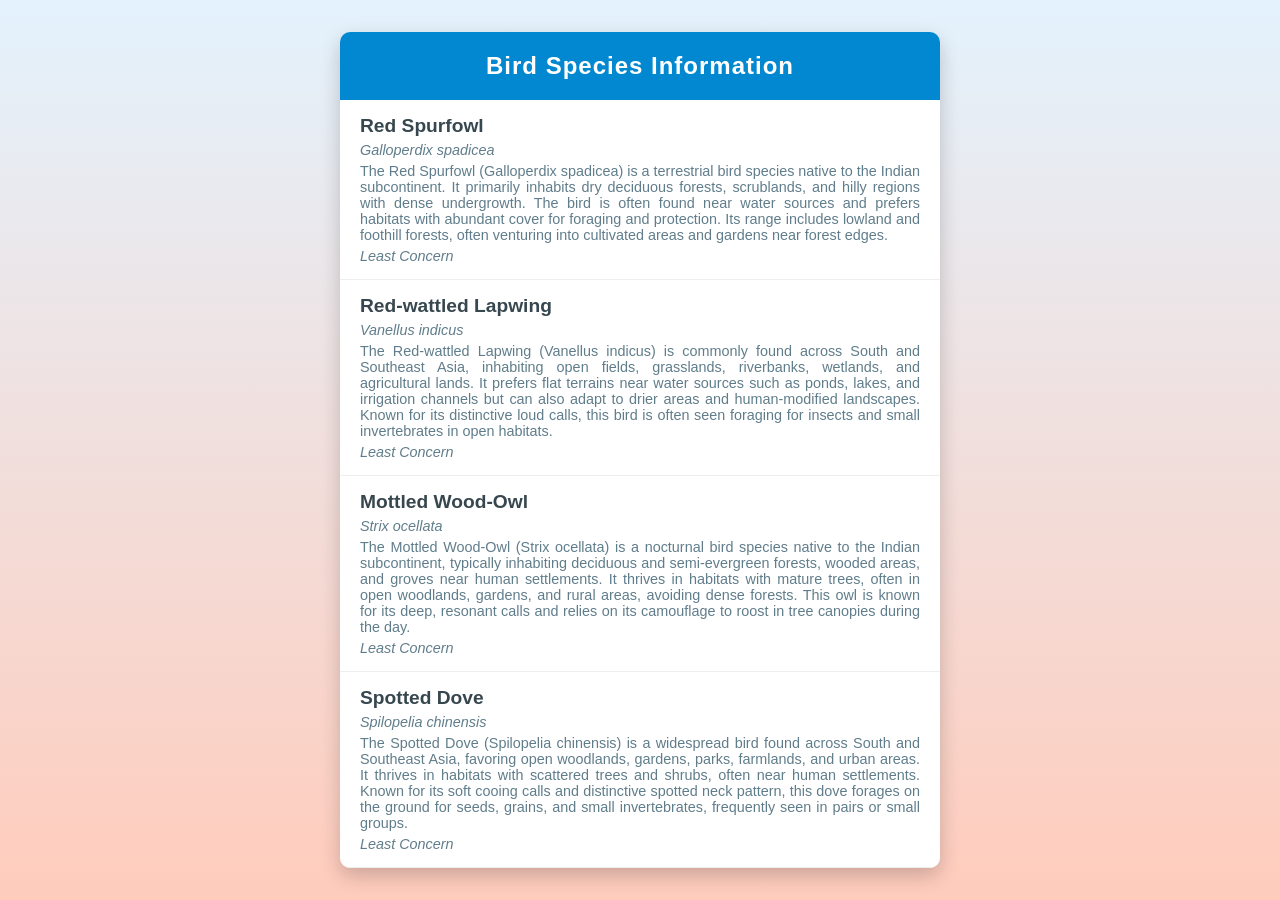
<file: index.html>
<!DOCTYPE html>
<html lang="en">
<head>
    <meta charset="UTF-8">
    <meta name="viewport" content="width=device-width, initial-scale=1.0, maximum-scale=1.0, user-scalable=no">
    <title>Bird Tabs</title>
    <link rel="stylesheet" href="style.css">
</head>
<body>
    <div class="container">
        <h1 class="title">Bird Species Information</h1>
        <div class="tabs">
            <div class="tab" onclick="openPage('red-spurfowl.html')">
                <h2>Red Spurfowl</h2>
                <p><em>Galloperdix spadicea</em></p>
                <p align="justify">The Red Spurfowl (Galloperdix spadicea) is a terrestrial bird species native to the Indian subcontinent. It primarily inhabits dry deciduous forests, scrublands, and hilly regions with dense undergrowth. The bird is often found near water sources and prefers habitats with abundant cover for foraging and protection. Its range includes lowland and foothill forests, often venturing into cultivated areas and gardens near forest edges.</p>
                <p><em>Least Concern</em></p>
            </div>
            <div class="tab" onclick="openPage('Red-wattled-Lapwing.html')">
                <h2>Red-wattled Lapwing</h2>
                <p><em>Vanellus indicus</em></p>
                <p align="justify">The Red-wattled Lapwing (Vanellus indicus) is commonly found across South and Southeast Asia, inhabiting open fields, grasslands, riverbanks, wetlands, and agricultural lands. It prefers flat terrains near water sources such as ponds, lakes, and irrigation channels but can also adapt to drier areas and human-modified landscapes. Known for its distinctive loud calls, this bird is often seen foraging for insects and small invertebrates in open habitats.</p>
                <p><em>Least Concern</em></p>
            </div>
            <div class="tab" onclick="openPage('Mottled-Wood-Owl.html')">
                <h2>Mottled Wood-Owl</h2>
                <p><em>Strix ocellata</em></p>
                <p align="justify">The Mottled Wood-Owl (Strix ocellata) is a nocturnal bird species native to the Indian subcontinent, typically inhabiting deciduous and semi-evergreen forests, wooded areas, and groves near human settlements. It thrives in habitats with mature trees, often in open woodlands, gardens, and rural areas, avoiding dense forests. This owl is known for its deep, resonant calls and relies on its camouflage to roost in tree canopies during the day.</p>
                <p><em>Least Concern</em></p>
            </div>
            <div class="tab" onclick="openPage('Spotted-Dove.html')">
                <h2>Spotted Dove</h2>
                <p><em>Spilopelia chinensis</em></p>
                <p align="justify">The Spotted Dove (Spilopelia chinensis) is a widespread bird found across South and Southeast Asia, favoring open woodlands, gardens, parks, farmlands, and urban areas. It thrives in habitats with scattered trees and shrubs, often near human settlements. Known for its soft cooing calls and distinctive spotted neck pattern, this dove forages on the ground for seeds, grains, and small invertebrates, frequently seen in pairs or small groups.</p>
                <p><em>Least Concern</em></p>
            </div>
        </div>
    </div>

    <script src="script.js"></script>
</body>
</html>
</file>
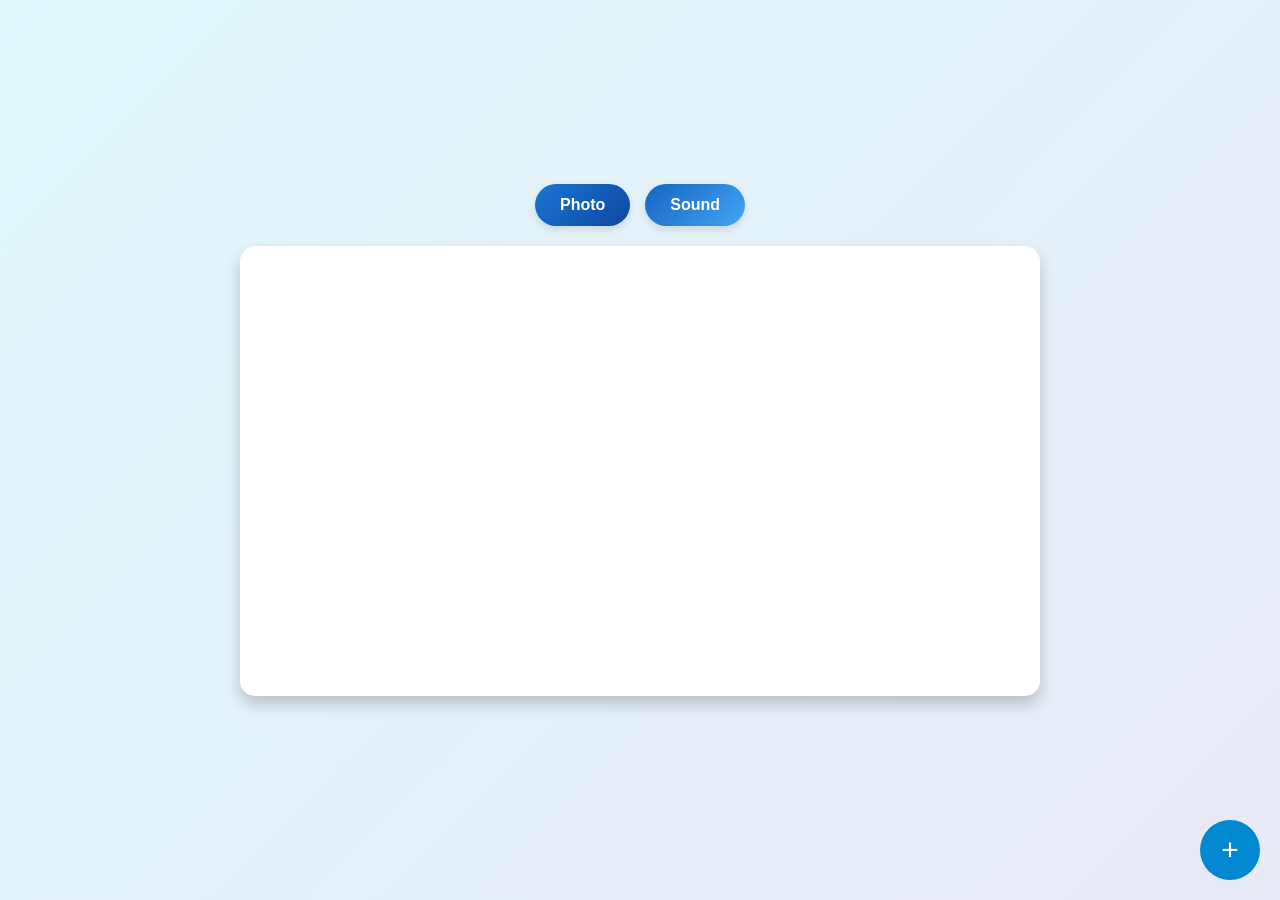
<file: Mottled-Wood-Owl.html>
<!DOCTYPE html>
<html lang="en">
<head>
  <meta charset="UTF-8">
  <meta name="viewport" content="width=device-width, initial-scale=1.0, maximum-scale=1.0, user-scalable=no">
  <title>Educational Content</title>
  <link rel="stylesheet" href="styles.css">
</head>
<body>
  <div class="tabs">
    <button class="tab active" onclick="showFrame(1)">Photo</button>
    <button class="tab" onclick="showFrame(2)">Sound</button>
  </div>

  <div class="iframe-container">
    <iframe id="frame1" src="https://macaulaylibrary.org/asset/60556211/embed" allowfullscreen></iframe>
    <iframe id="frame2" src="https://macaulaylibrary.org/asset/132604011/embed" allowfullscreen style="display: none;"></iframe>
  </div>

  <div class="floating-btn">
    <button id="main-btn" onclick="toggleChildButton()">+</button>
    <div id="child-btn" class="child-btn">
      <button onclick="window.location.href='index.html'">Back</button>
    </div>
    <div id="child-btnn" class="child-btn">
      <button onclick="window.location.href='Spotted-Dove.html'">Next</button>
    </div>
  </div>
  <script src="scripts.js"></script>
</body>
</html>
</file>
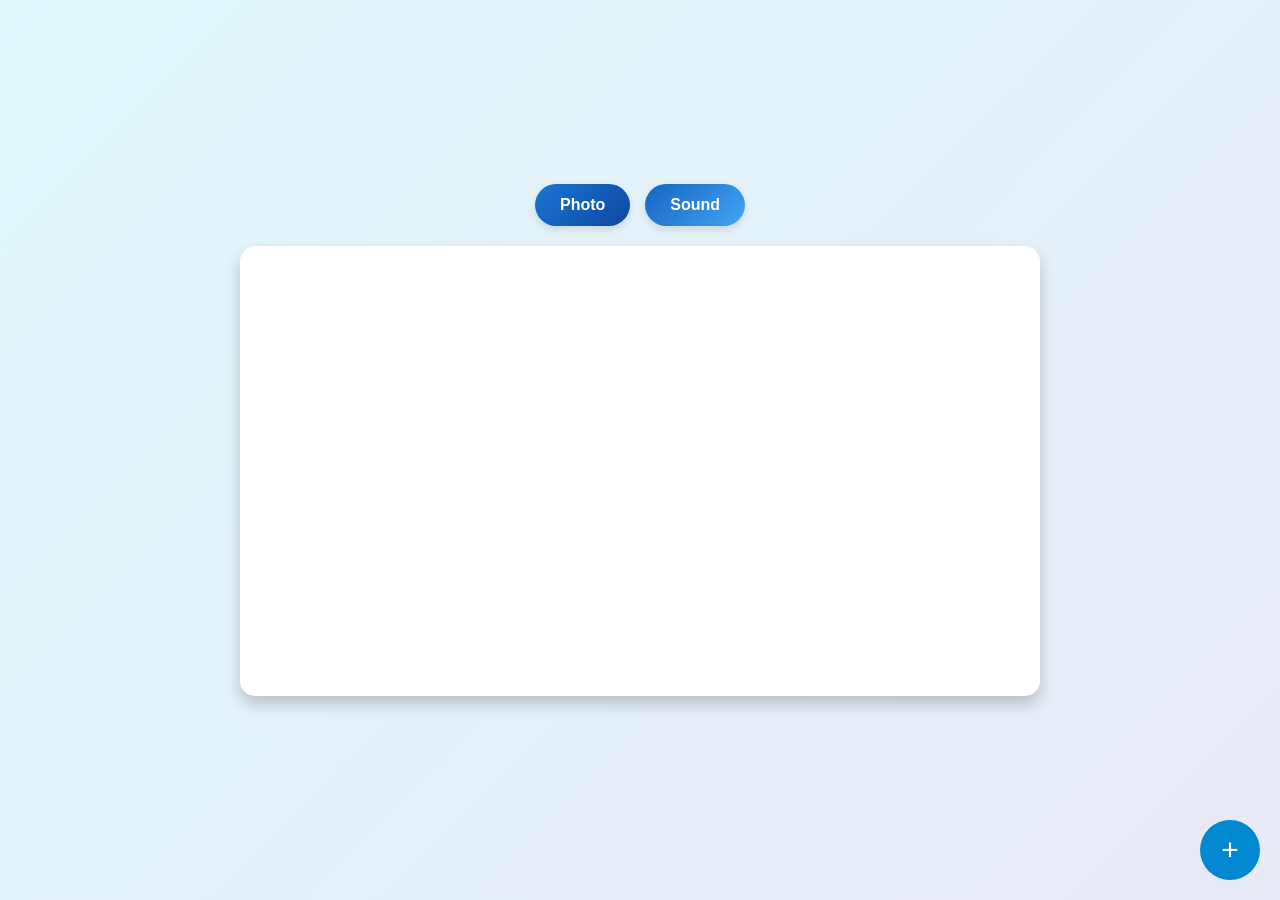
<file: red-spurfowl.html>
<!DOCTYPE html>
<html lang="en">
<head>
  <meta charset="UTF-8">
  <meta name="viewport" content="width=device-width, initial-scale=1.0, maximum-scale=1.0, user-scalable=no">
  <title>Educational Content</title>
  <link rel="stylesheet" href="styles.css">
</head>
<body>
  <div class="tabs">
    <button class="tab active" onclick="showFrame(1)">Photo</button>
    <button class="tab" onclick="showFrame(2)">Sound</button>
  </div>

  <div class="iframe-container">
    <iframe id="frame1" src="https://macaulaylibrary.org/asset/67534351/embed" allowfullscreen></iframe>
    <iframe id="frame2" src="https://macaulaylibrary.org/asset/75838281/embed" allowfullscreen style="display: none;"></iframe>
  </div>

  <div class="floating-btn">
    <button id="main-btn" onclick="toggleChildButton()">+</button>
    <div id="child-btn" class="child-btn">
      <button onclick="window.location.href='index.html'">Back</button>
    </div>
    <div id="child-btnn" class="child-btn">
      <button onclick="window.location.href='Red-wattled-Lapwing.html'">Next</button>
    </div>
  </div>
  <script src="scripts.js"></script>
</body>
</html>
</file>
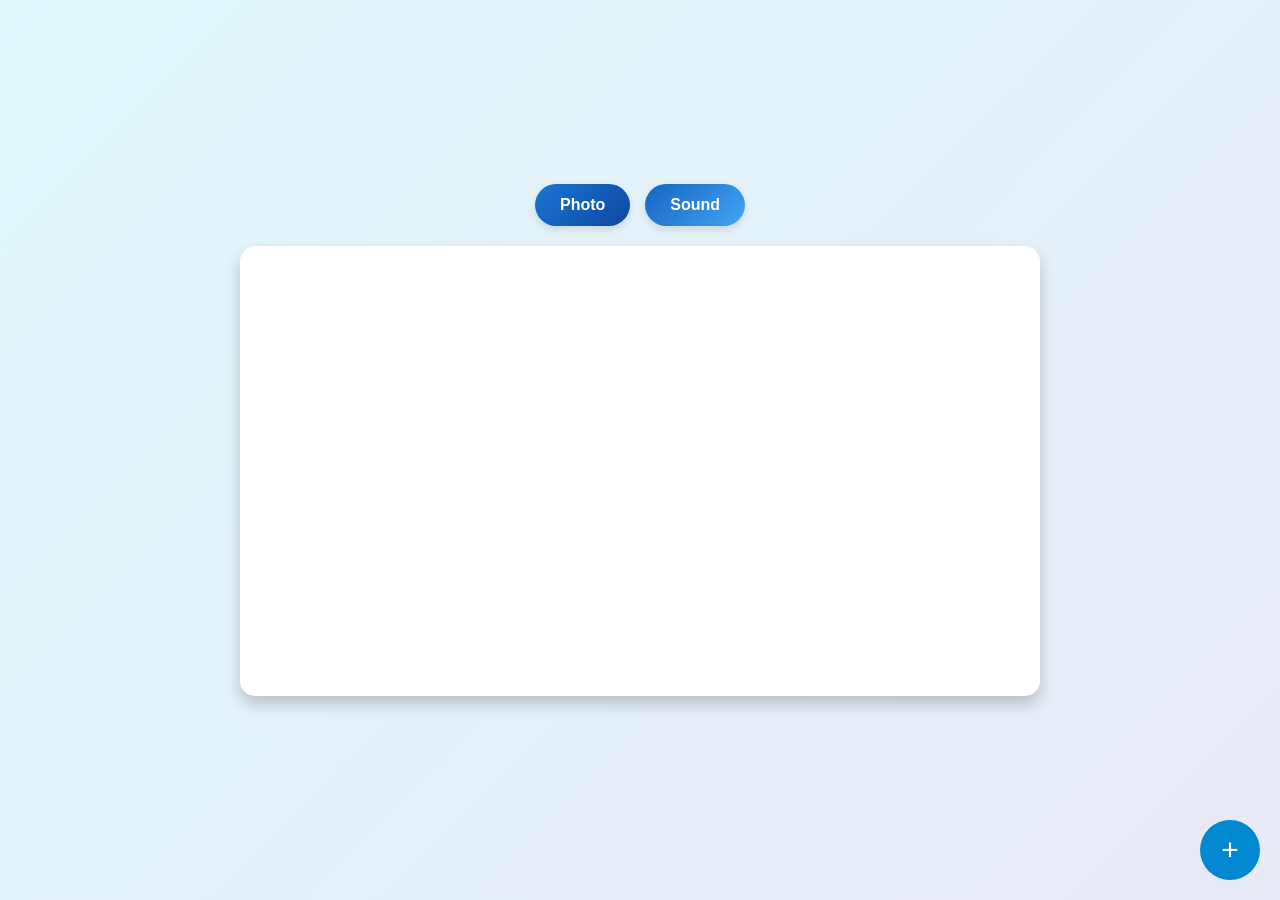
<file: Red-wattled-Lapwing.html>
<!DOCTYPE html>
<html lang="en">
<head>
  <meta charset="UTF-8">
  <meta name="viewport" content="width=device-width, initial-scale=1.0, maximum-scale=1.0, user-scalable=no">
  <title>Educational Content</title>
  <link rel="stylesheet" href="styles.css">
</head>
<body>
  <div class="tabs">
    <button class="tab active" onclick="showFrame(1)">Photo</button>
    <button class="tab" onclick="showFrame(2)">Sound</button>
  </div>

  <div class="iframe-container">
    <iframe id="frame1" src="https://macaulaylibrary.org/asset/71795691/embed" allowfullscreen></iframe>
    <iframe id="frame2" src="https://macaulaylibrary.org/asset/168487/embed" allowfullscreen style="display: none;"></iframe>
  </div>

  <div class="floating-btn">
    <button id="main-btn" onclick="toggleChildButton()">+</button>
    <div id="child-btn" class="child-btn">
      <button onclick="window.location.href='index.html'">Back</button>
    </div>
    <div id="child-btnn" class="child-btn">
      <button onclick="window.location.href='Mottled-Wood-Owl.html'">Next</button>
    </div>
  </div>
  <script src="scripts.js"></script>
</body>
</html>
</file>
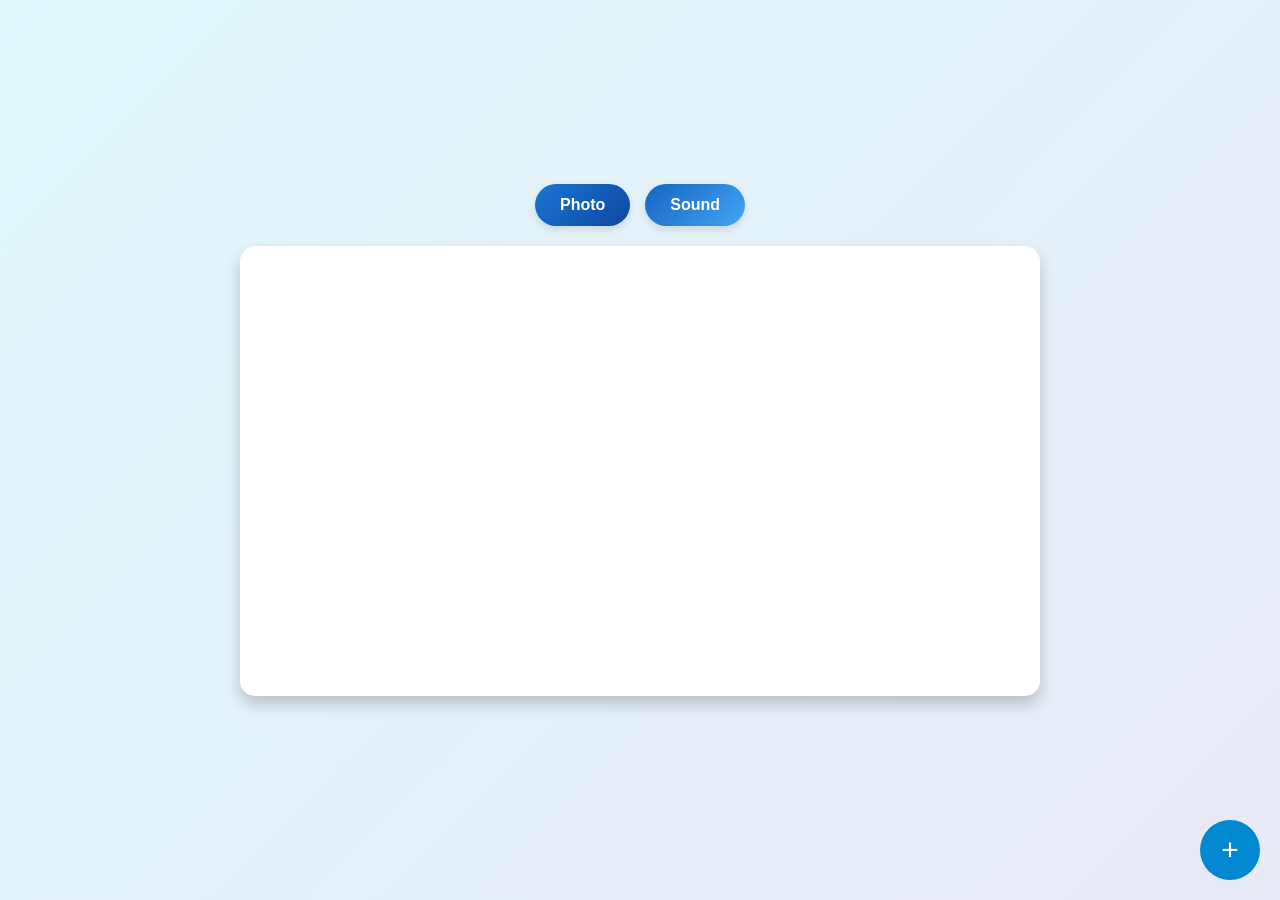
<file: Spotted-Dove.html>
<!DOCTYPE html>
<html lang="en">
<head>
  <meta charset="UTF-8">
  <meta name="viewport" content="width=device-width, initial-scale=1.0, maximum-scale=1.0, user-scalable=no">
  <title>Educational Content</title>
  <link rel="stylesheet" href="styles.css">
</head>
<body>
  <div class="tabs">
    <button class="tab active" onclick="showFrame(1)">Photo</button>
    <button class="tab" onclick="showFrame(2)">Sound</button>
  </div>

  <div class="iframe-container">
    <iframe id="frame1" src="https://macaulaylibrary.org/asset/232949251/embed" allowfullscreen></iframe>
    <iframe id="frame2" src="https://macaulaylibrary.org/asset/117253561/embed" allowfullscreen style="display: none;"></iframe>
  </div>

  <div class="floating-btn">
    <button id="main-btn" onclick="toggleChildButton()">+</button>
    <div id="child-btn" class="child-btn">
      <button onclick="window.location.href='index.html'">Back</button>
    </div>
    <div id="child-btnn" class="child-btn">
      <button onclick="window.location.href='index.html'">Next</button>
    </div>
  </div>
  <script src="scripts.js"></script>
</body>
</html>
</file>
<file: style.css>
body {
    margin: 0;
    font-family: 'Arial', sans-serif;
    background: linear-gradient(to bottom, #e3f2fd, #ffccbc);
    color: #333;
    display: flex;
    justify-content: center;
    align-items: center;
    min-height: 100vh;
}

.container {
    width: 90%;
    max-width: 600px;
    background: #ffffff;
    box-shadow: 0px 8px 20px rgba(0, 0, 0, 0.2);
    border-radius: 10px;
    overflow: hidden;
}

.title {
    text-align: center;
    background: #0288d1;
    color: #ffffff;
    padding: 20px;
    margin: 0;
    font-size: 1.5rem;
    letter-spacing: 1px;
}

.tabs {
    display: flex;
    flex-direction: column;
}

.tab {
    padding: 15px 20px;
    border-bottom: 1px solid #eee;
    transition: background 0.3s ease, transform 0.2s ease;
    cursor: pointer;
    text-align: left;
}

.tab:hover {
    background: #f1f8e9;
    transform: translateX(10px);
}

.tab h2 {
    margin: 0;
    font-size: 1.2rem;
    color: #37474f;
}

.tab p {
    margin: 5px 0 0;
    font-size: 0.9rem;
    color: #607d8b;
}

@media (max-width: 600px) {
    .container {
        width: 95%;
    }
}
</file>
<file: styles.css>
/* General Styles */
body {
  font-family: 'Arial', sans-serif;
  margin: 0;
  padding: 0;
  background: linear-gradient(135deg, #e0f7fa, #e8eaf6);
  min-height: 100vh;
  display: flex;
  flex-direction: column;
  align-items: center;
  justify-content: center;
}

/* Tabs Container */
.tabs {
  display: flex;
  justify-content: center;
  margin-bottom: 20px;
  gap: 15px;
}

/* Tab Buttons - Fixed Style */
.tab {
  padding: 12px 25px;
  font-size: 16px;
  font-weight: bold;
  border: none;
  border-radius: 30px;
  cursor: pointer;
  background: linear-gradient(135deg, #1565c0, #42a5f5);
  color: white;
  box-shadow: 0 4px 8px rgba(0, 0, 0, 0.1);
  transition: background 0.3s;
}

.tab:focus {
  outline: none;
}

.tab.active {
  background: linear-gradient(135deg, #1976d2, #0d47a1);
  color: white;
}

/* Iframe Container */
.iframe-container {
  position: relative;
  width: 90%;
  max-width: 800px;
  aspect-ratio: 16 / 9;
  background: #fff;
  border-radius: 15px;
  overflow: hidden;
  box-shadow: 0 8px 15px rgba(0, 0, 0, 0.2);
  margin-bottom: 20px;
}

/* Iframes */
iframe {
  width: 100%;
  height: 100%;
  border: 20px;
}

/* Floating Button */
.floating-btn {
  position: fixed;
  bottom: 20px;
  right: 20px;
  display: flex;
  flex-direction: column;
  align-items: center;
  z-index: 1000;
}

#main-btn {
  background-color: #0288d1;
  color: white;
  border: none;
  border-radius: 50%;
  width: 60px;
  height: 60px;
  font-size: 30px;
  cursor: pointer;
  transition: all 0.3s ease;
}

#main-btn:hover {
  background-color: #0277bd;
}

.child-btn {
  display: none;
  margin-top: 10px;
}

.child-btn button {
  background-color: #0288d1;
  color: white;
  border: none;
  padding: 10px 20px;
  border-radius: 25px;
  cursor: pointer;
  font-size: 16px;
  transition: background-color 0.3s ease;
}

.child-btn button:hover {
  background-color: #0277bd;
}

/* Responsive Design */
@media (max-width: 768px) {
  .tab {
    font-size: 14px;
    padding: 10px 20px;
  }

  .iframe-container {
    aspect-ratio: 16 / 10;
  }
}
</file>
